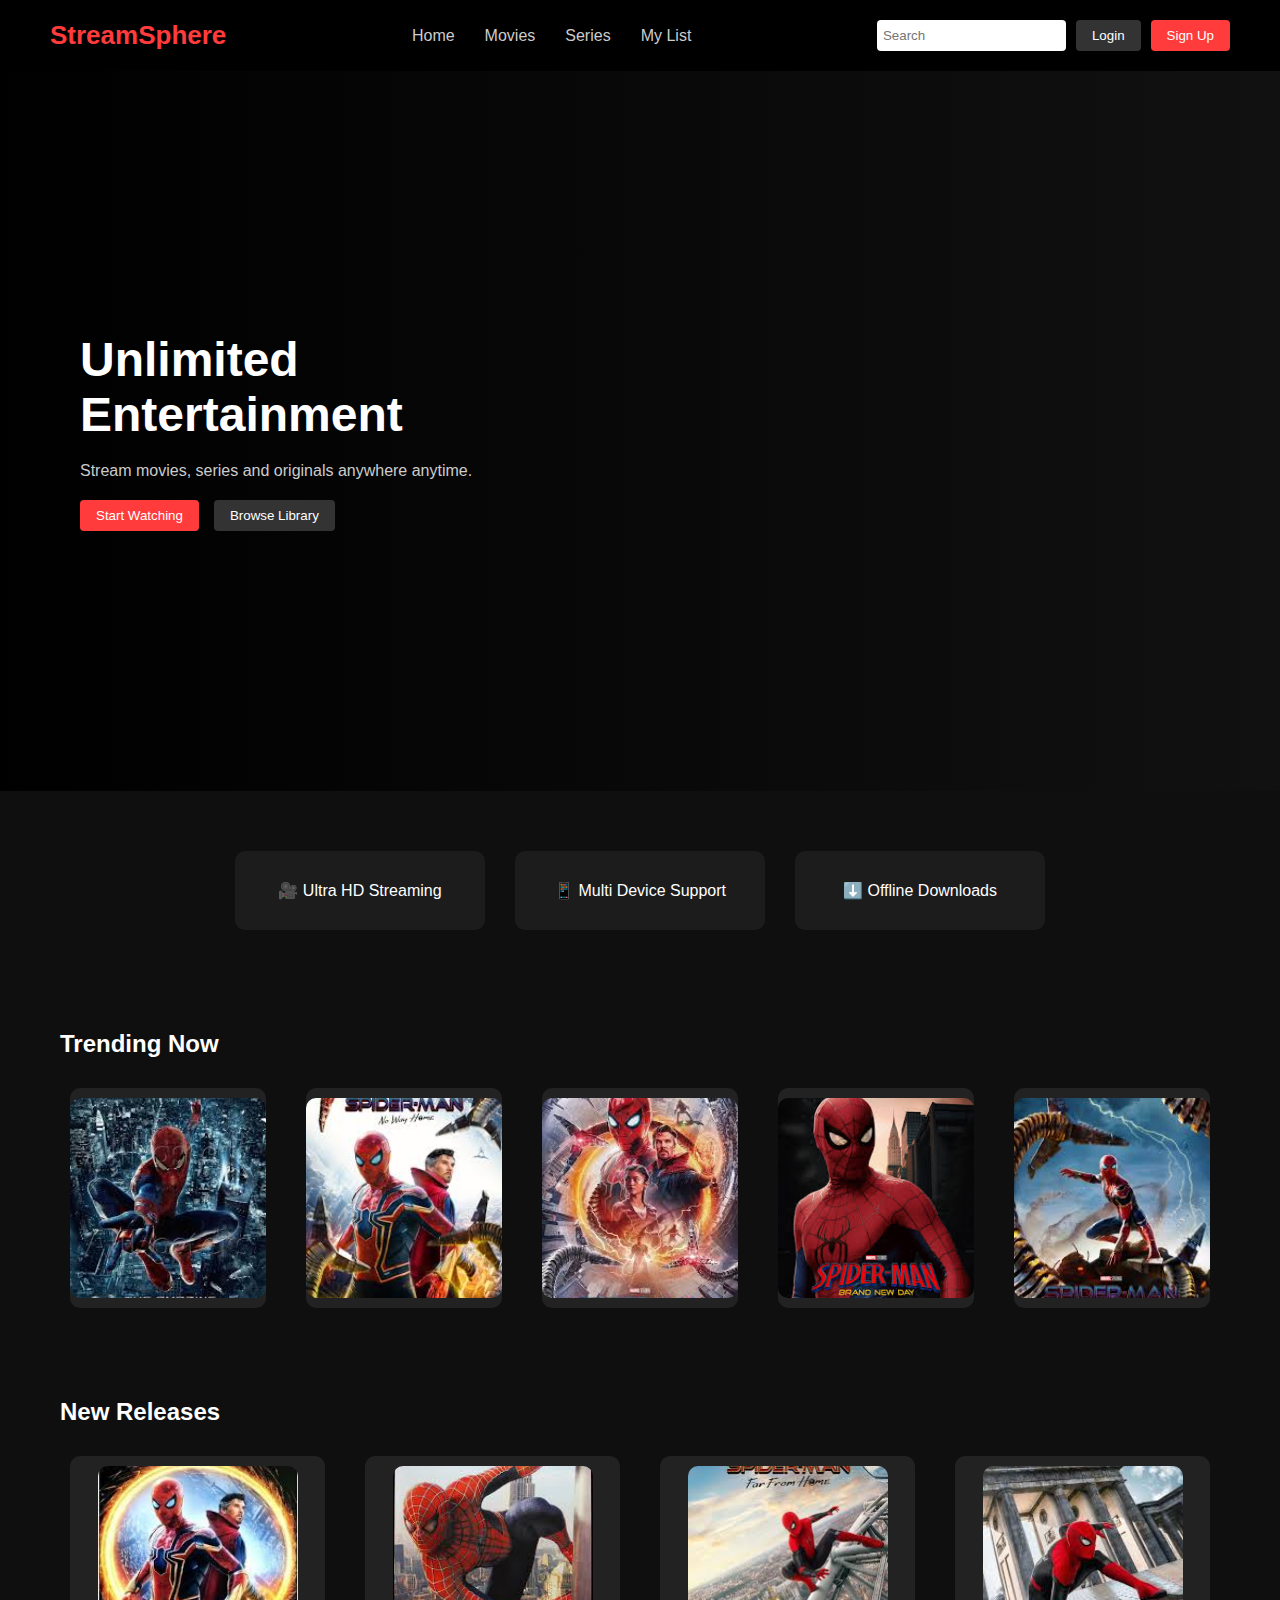
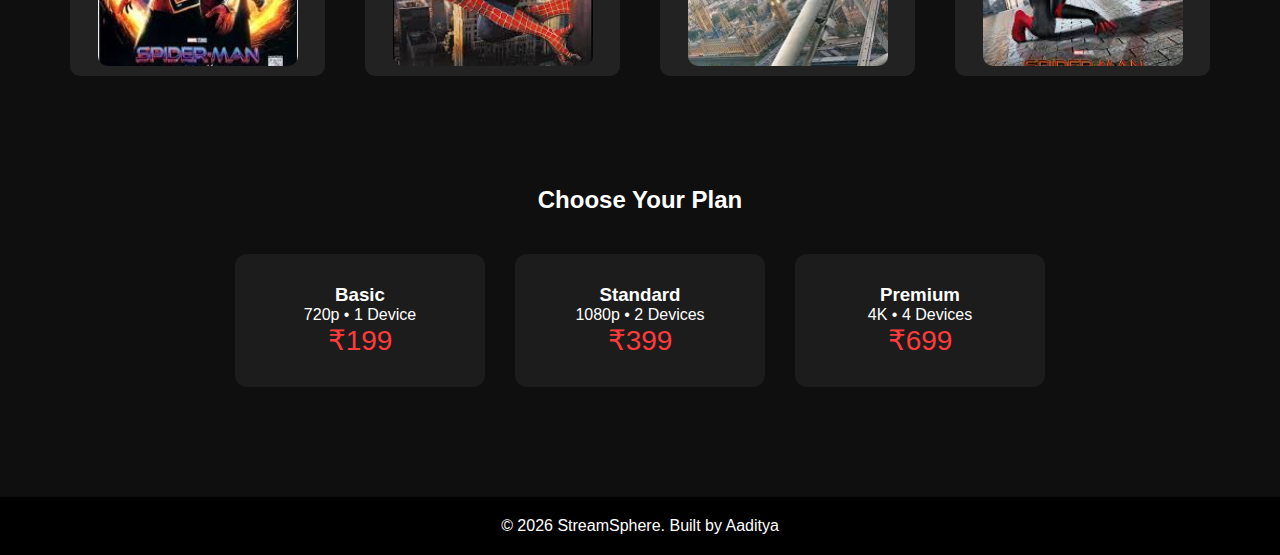
<file: index.html>
<!DOCTYPE html>
<html lang="en">
<head>
  <meta charset="UTF-8">
  <title>StreamSphere | Watch. Discover. Enjoy.</title>
  <meta name="viewport" content="width=device-width, initial-scale=1.0">
  <link rel="stylesheet" href="css/style.css">
</head>
<body>

<header class="navbar">
  <div class="logo">StreamSphere</div>

  <nav class="menu">
    <a href="#">Home</a>
    <a href="pages/movies.html">Movies</a>
    <a href="pages/series.html">Series</a>
    <a href="pages/myList.html">My List</a>
  </nav>

  <div class="actions">
    <input type="search" placeholder="Search">
    <button class="btn secondary" onclick="location.href='pages/login.html'">Login</button>
    <button class="btn primary" onclick="location.href='pages/signup.html'">Sign Up</button>

  </div>
</header>

<section class="hero">
  <div class="hero-content">
    <h1>Unlimited Entertainment</h1>
    <p>Stream movies, series and originals anywhere anytime.</p>
    <div class="hero-buttons">
      <button onclick="location.href='pages/watch.html'" class="btn primary">Start Watching</button>
      <button onclick="location.href='pages/library.html'" class="btn secondary">Browse Library</button>
    </div>
  </div>
</section>

<section class="features">
  <div class="feature-card">🎥 Ultra HD Streaming</div>
  <div class="feature-card">📱 Multi Device Support</div>
  <div class="feature-card">⬇️ Offline Downloads</div>
</section>

<section class="category">
  <h2> Trending Now</h2>
  <div class="movie-grid">
    <div class="movie"><img src="./assets/img/s1.jfif" alt="Movie1"></div>
    <div class="movie"><img src="./assets/img/s2.jfif" alt="Movie2"></div>
    <div class="movie"><img src="./assets/img/s3.jfif" alt="Movie3"></div>
    <div class="movie"><img src="./assets/img/s6.jfif" alt="Movie4"></div>
    <div class="movie"><img src="./assets/img/s5.jfif" alt="Movie5"></div>
  </div>
</section>

<section class="category">
  <h2>New Releases</h2>
  <div class="movie-grid">
    <div class="movie"><img src="./assets/img/s7.jfif" alt="Movie1"></div>
    <div class="movie"><img src="./assets/img/s8.jfif" alt="Movie2"></div>
    <div class="movie"><img src="./assets/img/s9.jfif" alt="Movie3"></div>
    <div class="movie"><img src="./assets/img/s10.jfif" alt="Movie4"></div>
  </div>
</section>

<section class="pricing">
  <h2>Choose Your Plan</h2>
  <div class="pricing-grid">
    <div class="plan">
      <h3>Basic</h3>
      <p>720p • 1 Device</p>
      <span>₹199</span>
    </div>

    <div class="plan">
      <h3>Standard</h3>
      <p>1080p • 2 Devices</p>
      <span>₹399</span>
    </div>

    <div class="plan">
      <h3>Premium</h3>
      <p>4K • 4 Devices</p>
      <span>₹699</span>
    </div>
  </div>
</section>

<footer>
  <p>© 2026 StreamSphere. Built by Aaditya</p>
</footer>

</body>
</html>
</file>
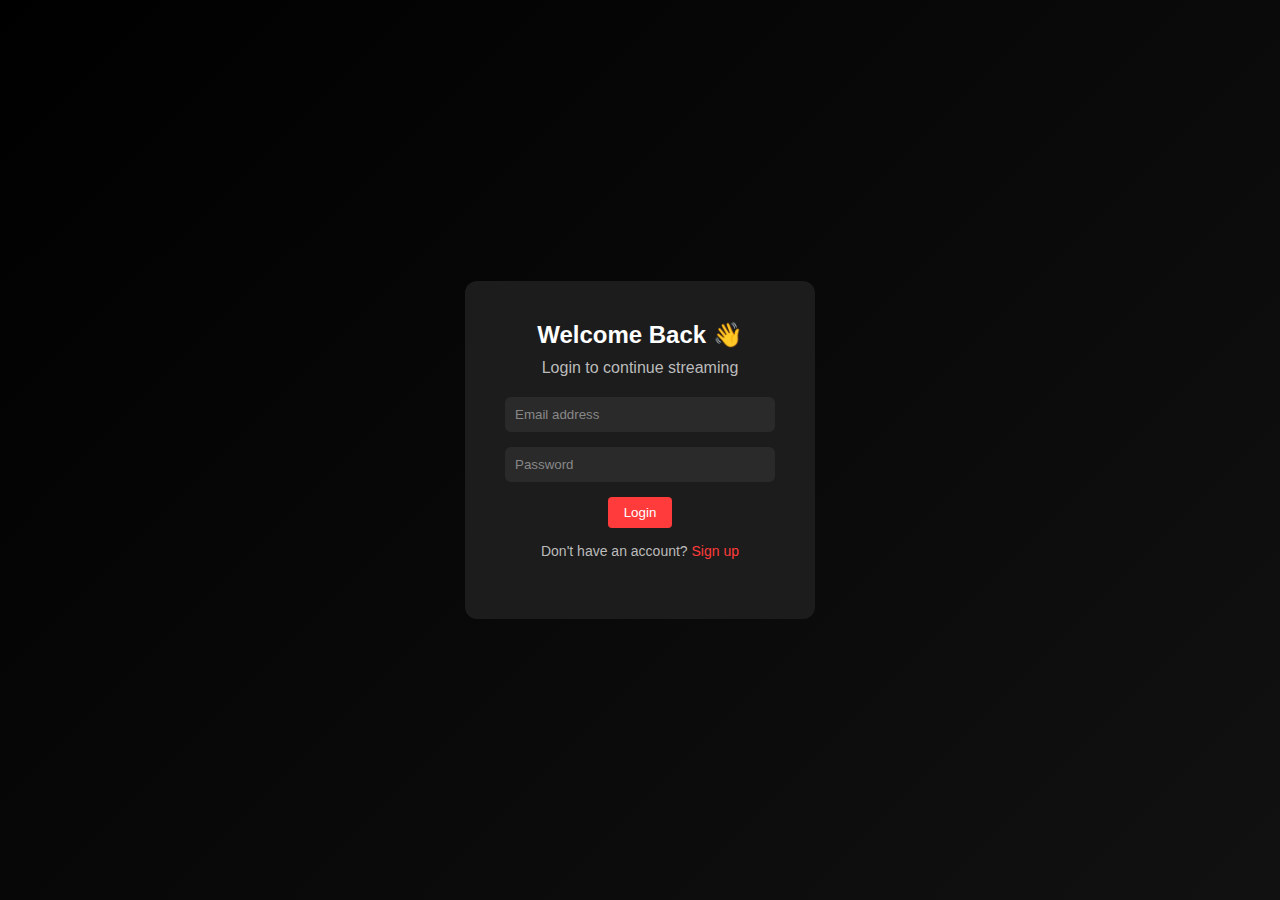
<file: pages/login.html>
<!DOCTYPE html>
<html lang="en">
<head>
  <meta charset="UTF-8">
  <title>Login | StreamSphere</title>
  <meta name="viewport" content="width=device-width, initial-scale=1.0">
  <link rel="stylesheet" href="../css/style.css">
</head>

<body class="auth-body">

<!-- ================= NAVBAR ================= -->
<!-- <header class="navbar">
  <div class="logo">StreamSphere</div>

  <nav class="menu">
    <a href="../index.html">Home</a>
    <a href="library.html">Browse</a>
    <a href="movies.html">Movies</a>
    <a href="series.html">Series</a>
  </nav>

  <div class="actions">
    <a href="signup.html" class="btn secondary">Sign Up</a>
  </div>
</header> -->

<!-- ================= LOGIN FORM ================= -->
<div class="auth-container">

  <form class="auth-card">
    <h2>Welcome Back 👋</h2>
    <p>Login to continue streaming</p>

    <input type="email" placeholder="Email address" required>
    <input type="password" placeholder="Password" required>

    <button class="btn primary">Login</button>

    <p class="auth-link">
      Don't have an account?
      <a href="signup.html">Sign up</a>
    </p>
  </form>

</div>

</body>
</html>
</file>
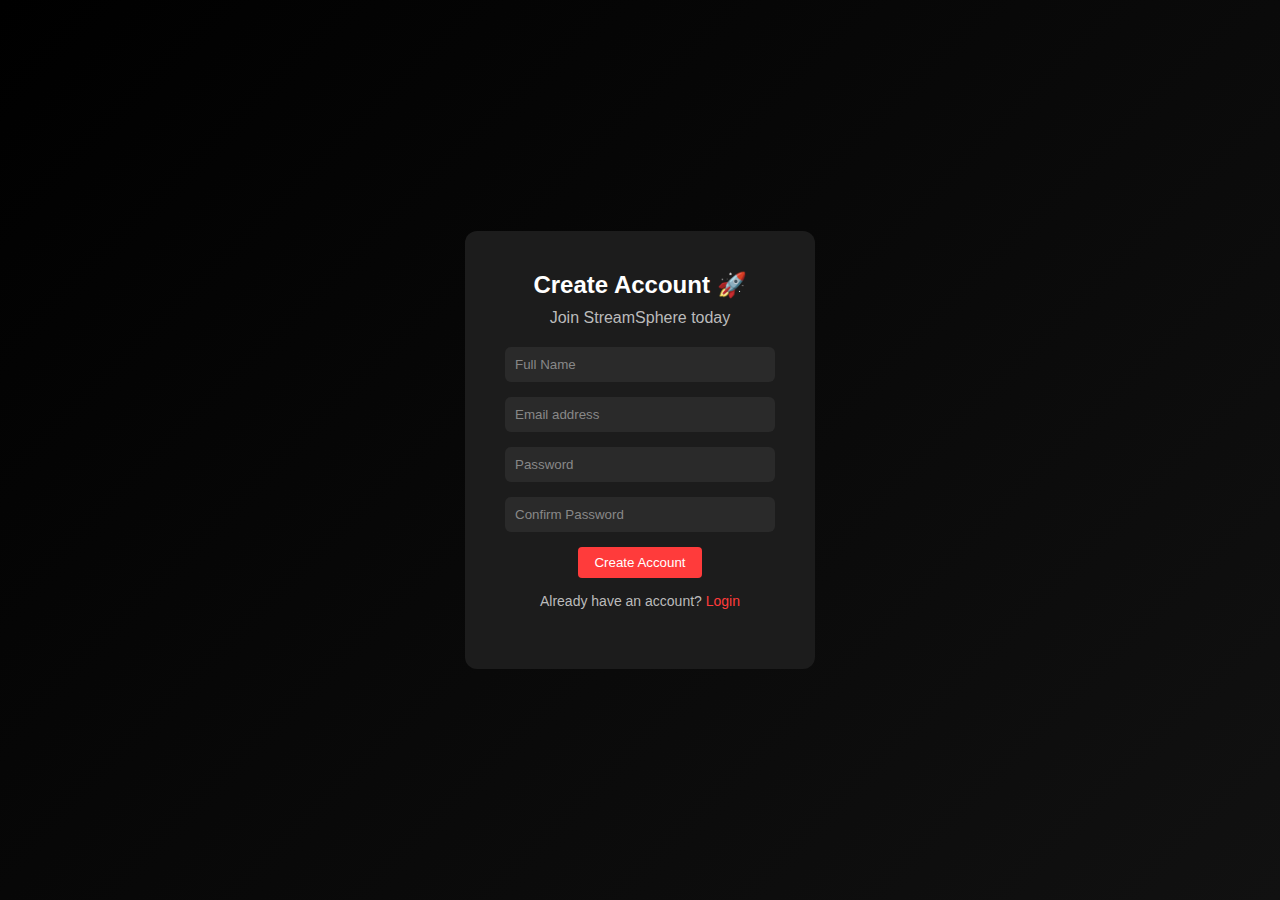
<file: pages/signup.html>
<!DOCTYPE html>
<html lang="en">
<head>
  <meta charset="UTF-8">
  <title>Sign Up | StreamSphere</title>
  <meta name="viewport" content="width=device-width, initial-scale=1.0">
  <link rel="stylesheet" href="../css/style.css">
</head>

<body class="auth-body">

<!-- ================= NAVBAR ================= -->
<!-- <header class="navbar">
  <div class="logo">StreamSphere</div>

  <nav class="menu">
    <a href="../index.html">Home</a>
    <a href="library.html">Browse</a>
    <a href="movies.html">Movies</a>
    <a href="series.html">Series</a>
  </nav>

  <div class="actions">
    <a href="login.html" class="btn secondary">Login</a>
  </div>
</header> -->

<!-- ================= SIGNUP FORM ================= -->
<div class="auth-container">

  <form class="auth-card">
    <h2>Create Account 🚀</h2>
    <p>Join StreamSphere today</p>

    <input type="text" placeholder="Full Name" required>
    <input type="email" placeholder="Email address" required>
    <input type="password" placeholder="Password" required>
    <input type="password" placeholder="Confirm Password" required>

    <button class="btn primary">Create Account</button>

    <p class="auth-link">
      Already have an account?
      <a href="login.html">Login</a>
    </p>
  </form>

</div>

</body>
</html>
</file>
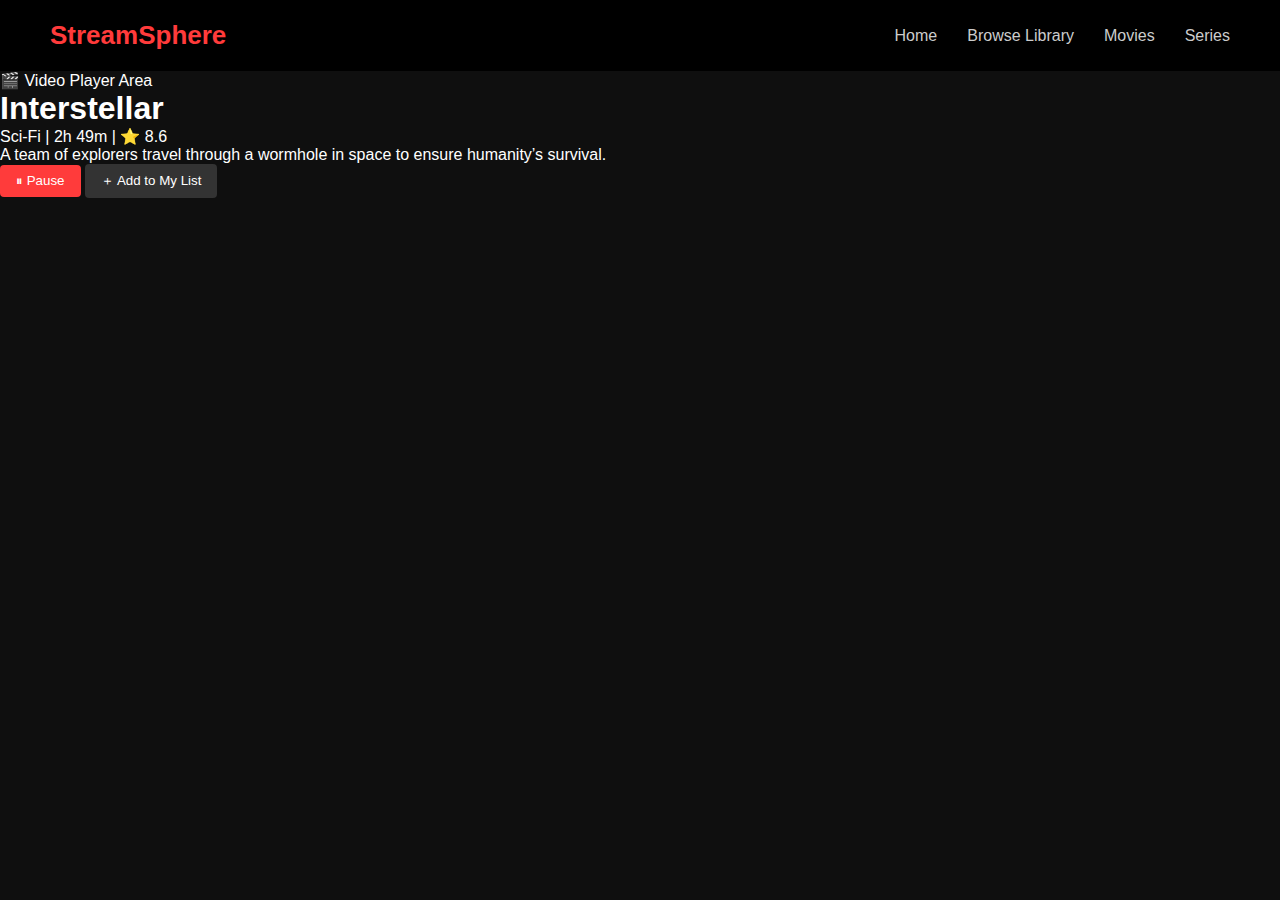
<file: pages/watch.html>
<!DOCTYPE html>
<html>
<head>
  <title>Now Playing | StreamSphere</title>
  <link rel="stylesheet" href="../css/style.css">
</head>
<body>

<header class="navbar">
  <div class="logo">StreamSphere</div>
  <nav class="menu">
    <a href="../index.html">Home</a>
    <a href="library.html">Browse Library</a>
    <a href="movies.html">Movies</a>
    <a href="series.html">Series</a>
  </nav>
</header>

<section class="player">

  <div class="video-box">
    <p>🎬 Video Player Area</p>
  </div>

  <div class="player-info">
    <h1>Interstellar</h1>
    <p>Sci-Fi | 2h 49m | ⭐ 8.6</p>
    <p>
      A team of explorers travel through a wormhole in space to ensure humanity’s survival.
    </p>

    <div class="player-actions">
      <button class="btn primary">⏸ Pause</button>
      <button class="btn secondary">＋ Add to My List</button>
    </div>
  </div>

</section>

</body>
</html>
</file>
<file: css/style.css>
* {
  margin: 0;
  padding: 0;
  box-sizing: border-box;
  font-family: "Segoe UI", sans-serif;
}

body {
  background: #0f0f0f;
  color: #ffffff;
}

/* ================= NAVBAR ================= */

.navbar {
  display: flex;
  justify-content: space-between;
  align-items: center;
  padding: 20px 50px;
  background: #000;
  position: sticky;
  top: 0;
}

.logo {
  font-size: 26px;
  font-weight: bold;
  color: #ff3b3b;
}

.menu {
  display: flex;
  gap: 30px;
}

.menu a {
  color: #ccc;
  text-decoration: none;
}

.menu a:hover {
  color: white;
}

.actions {
  display: flex;
  gap: 10px;
}

.actions input {
  padding: 6px;
  border-radius: 4px;
  border: none;
}

/* ================= BUTTONS ================= */

.btn {
  padding: 8px 16px;
  border: none;
  cursor: pointer;
  border-radius: 4px;
}

.primary {
  background: #ff3b3b;
  color: white;
}

.secondary {
  background: #333;
  color: white;
}

/* ================= HERO ================= */

.hero {
  height: 80vh;
  background: linear-gradient(to right, #000, #111);
  display: flex;
  align-items: center;
  padding: 0 80px;
}

.hero-content {
  max-width: 500px;
}

.hero h1 {
  font-size: 48px;
}

.hero p {
  margin: 20px 0;
  color: #ccc;
}

.hero-buttons {
  display: flex;
  gap: 15px;
}

/* ================= FEATURES ================= */

.features {
  display: flex;
  justify-content: center;
  gap: 30px;
  padding: 60px 40px;
}

.feature-card {
    background: #1c1c1c;
    padding: 30px;
    border-radius: 10px;
    width: 250px;
    text-align: center;
    transition: transform 0.3s ease, background-color 0.3s ease;
}

.feature-card:hover {
    background: #ff3b3b;
    transform: scale(1.05);
}
.feature-card h3 {
  margin-bottom: 10px;
}

/* ================= MOVIE GRID ================= */

.category {
  padding: 40px 60px;
}

.movie-grid {
  display: grid;
  grid-template-columns: repeat(auto-fit, minmax(180px, 1fr));
  gap: 20px;
  margin-top: 20px;
}
.movie-grid img{
    width: 100%;
    border-radius: 10px;
    object-fit: cover;
}

.movie {
  height: 220px;
  background: #222;
  display: flex;
  align-items: center;
  justify-content: center;
  border-radius: 10px;
  margin:10px;
}
.movie img{
    height:200px;
    width:200px;
    border-radius: 10px;
    
}
.movie:hover{
    background-color: #ff3b3b;
    transform: scale(1.05);
    transition: transform 0.3s ease, background-color 0.3s ease;
}
/* ================= PRICING ================= */

.pricing {
  padding: 60px;
  text-align: center;
}

.pricing-grid {
  display: grid;
  grid-template-columns: repeat(3, 250px);
  justify-content: center;
  gap: 30px;
  margin-top: 40px;
}
.pricing-grid .plan:hover{
    transform: scale(1.05);
    border: 2px solid #ff3b3b;
    transition: transform 0.3s ease, border 0.3s ease;
}

.plan {
  background: #1c1c1c;
  padding: 30px;
  border-radius: 12px;
}

.plan span {
  font-size: 28px;
  color: #ff3b3b;
}

.highlight {
  transform: scale(1.05);
  border: 2px solid #ff3b3b;
}

/* ================= FOOTER ================= */

footer {
  background: #000;
  text-align: center;
  padding: 20px;
  margin-top: 50px;
}

/* ================= RESPONSIVE ================= */

@media (max-width: 768px) {
  .navbar {
    flex-direction: column;
    gap: 15px;
  }

  .features {
    flex-direction: column;
    align-items: center;
  }

  .hero {
    padding: 40px;
    height: auto;
  }

  .pricing-grid {
    grid-template-columns: 1fr;
  }
}
/* ================= AUTH PAGES ================= */

.auth-body {
  background: linear-gradient(135deg, #000, #111);
  height: 100vh;
  display: flex;
  align-items: center;
  justify-content: center;
}

.auth-container {
  width: 100%;
  display: grid;
  place-items: center;
}

.auth-card {
  background: #1c1c1c;
  padding: 40px;
  width: 350px;
  border-radius: 12px;
  text-align: center;
}

.auth-card h2 {
  margin-bottom: 10px;
}

.auth-card p {
  color: #bbb;
  margin-bottom: 20px;
}

.auth-card input {
  width: 100%;
  padding: 10px;
  margin-bottom: 15px;
  background: #2a2a2a;
  border: none;
  border-radius: 6px;
  color: white;
}

.auth-card input::placeholder {
  color: #888;
}

.auth-link {
  margin-top: 15px;
  font-size: 14px;
}

.auth-link a {
  color: #ff3b3b;
  text-decoration: none;
}

/* ================= MOVIE CARDS ================= */

.movie-card {
  background: #1c1c1c;
  border-radius: 10px;
  overflow: hidden;
  text-decoration: none;
  color: white;
  transition: transform 0.3s;
}

.movie-card:hover {
  transform: scale(1.05);
}

.movie-card img {
  width: 100%;
  height: 240px;
  object-fit: cover;
}

.movie-card h4 {
  padding: 10px;
  text-align: center;
}

/* ================= DETAILS PAGE ================= */

.details {
  display: flex;
  gap: 40px;
  padding: 80px;
}

.details-img {
  width: 300px;
  border-radius: 12px;
}

.details-content p {
  margin: 15px 0;
}
</file>
